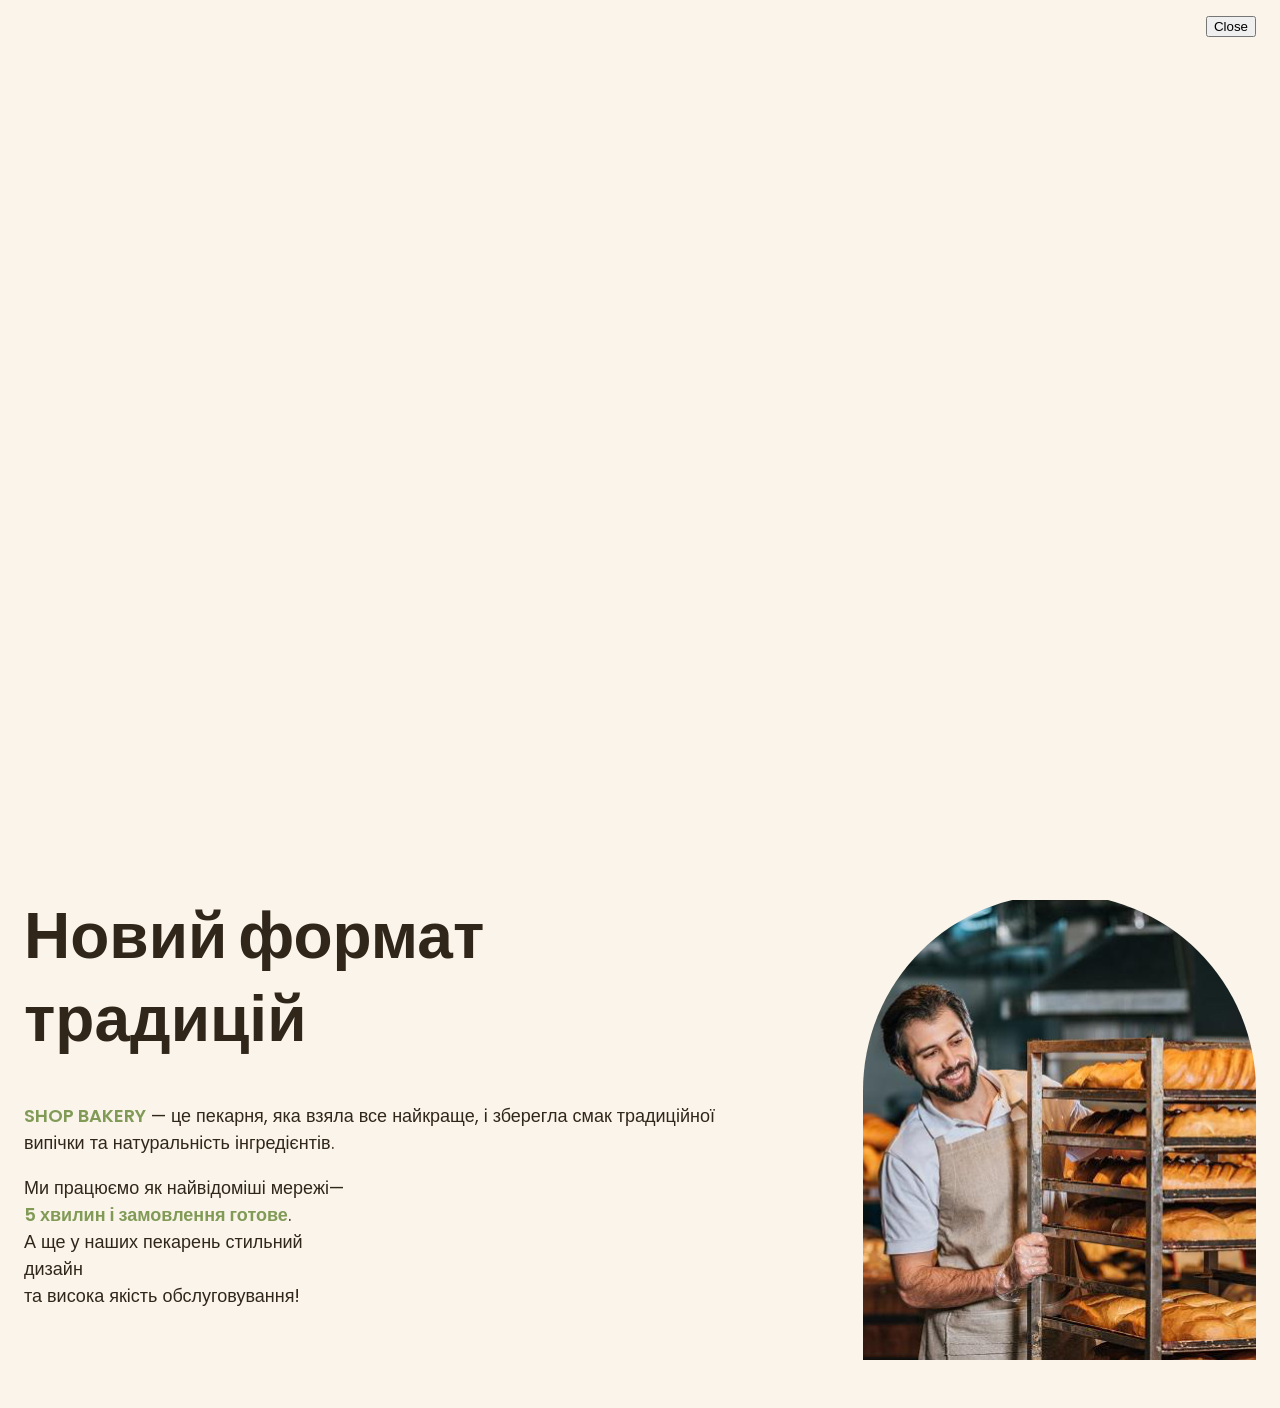
<file: index.html>
<!DOCTYPE html>
<html lang="uk">

<head>
  <meta charset="UTF-8" />
  <meta name="viewport" content="width=device-width, initial-scale=1.0" />
  <title>Сучасна пекарня</title>
  <link rel="stylesheet" href="./css/main.min.css" />
</head>

<body>
  <header class="header">
    <div class="container">
      <div class="header__container">
        <nav class="header__nav">
          <a href="./index.html">
            <img src="./Images/logo.svg" alt="Логотип сучасної пекарні" />
          </a>
          <ul class="header__menu">
            <li>
              <a class="link" href="#traditions-section">Наші традиції</a>
            </li>
            <li>
              <a class="link" href="#cooker-section">Шеф-кухарі</a>
            </li>
            <li><a class="link" href="#format-section">Формати</a></li>
            <li>
              <a class="link" href="#contact-section">Контакти</a>
            </li>
          </ul>
        </nav>
        <button class="header__button button modal-btn-open"
          type="button">Замовити
          дзвінок</button>
        <button class="header__burger menu-btn-open" type="button"><svg
            width="24" height="24">
            <use href="./Images/icons.svg#menu-burger"></use>
          </svg></button>
        <div class="mobile-menu is-open">
          <button class="mobile-menu__btn-close menu-btn-close"
            type="button">Close</button>
        </div>
      </div>
    </div>
  </header>

  <main>
    <section class="hero-section">
      <div class="container">
        <h1 class="hero-section__title"><span class="text-brand">Сучасна</span>
          пекарня</h1>
        <button class="hero-section__button button modal-btn-open"
          type="button">Замовити
          дзвінок</button>
      </div>
    </section>
    <section class="advantages-section">
      <div class="container">
        <h2 class="visually-hidden">Наші переваги</h2>
        <ul class="advantages-section__list">
          <li class="advantages-section__item">Великий попит на ринку</li>
          <li class="advantages-section__item">Доступні за бюджетом формати</li>
          <li class="advantages-section__item">Досвідчена управлінська команда
          </li>
        </ul>
      </div>
    </section>
    <section class="traditions-section section" id="traditions-section">
      <div class="container">
        <div class="traditions-section__container">
          <div class="traditions-section__content">
            <h2 class="traditions-section__title section__title">Новий формат
              традицій</h2>
            <p>
              <span class="text-brand text-bold text-uppercase">shop
                bakery</span> —
              це
              пекарня, яка взяла
              все найкраще, і зберегла смак традиційної
              випічки та натуральність інгредієнтів.
            </p>
            <p
              class="traditions-section__text traditions-section__text--limited">
              Ми працюємо як найвідоміші мережі— <br>
              <span class="text-brand text-bold">5 хвилин і замовлення
                готове</span>.
              <br>
              А ще у наших пекарень стильний дизайн <br>
              та висока якість обслуговування!
            </p>
          </div>
          <img class="traditions-section__image"
            srcset="./Images/baker-man.jpg 1x, ./Images/baker-man@2x.jpg 2x"
            src="./Images/baker-man.jpg"
            alt="Чоловік пекар дивиться на батони" />
        </div>
      </div>
    </section>
    <!--  <section class="chefs-section section" id="chefs-section">
      <div class="container">
        <h2
          class="chefs-section__title section__title section__title--centered">
          Наші найкращі <br> <span class="text-brand-dark">шеф
            -кухарі</span>
        </h2>
        <ul class="chefs-section__list">
          <li class="chefs-section__item">
            <article class="chef-card__card">
              <img class="chef-card__photo" src="./Images/picture-of-nastya.jpg"
                alt="Фото Насті" />
              <div>
                <h3 class="chef-card__title">Настя</h3>
                <p class="chef-card__text">Привіт, я Настя!</p>
                <p class="chef-card__text">Вже 10 років, я втілюю<br> у життя
                  цікаві
                  та
                  смачні ідеї.</p>
                <p class="chef-card__text">Я випічу для вас найсмачніщі
                  вироби!</p>
              </div>
            </article>
          </li>
          <li class="chefs-section__item">
            <article class="chef-card__card">
              <img class="chef-card__photo" src="./Images/picture-ofvlad.jpg"
                alt="Фото Влада" />
              <div>
                <h3 class="chef-card__title">Влад</h3>
                <p class="chef-card__text">Привіт, я Влад!</p>
                <p class="chef-card__text">
                  Мій кодитерський стаж вже 18 років. SHOP BEKERY - це наша
                  любов,
                  з якою ми ділимось кожен раз з Вами
                  через нашу випічку!
                </p>
                <p class="chef-card__text">Я зроблю для вас унікальну начинку
                  на
                  будь
                  який смак!</p>
              </div>
            </article>
          </li>
        </ul>
      </div>
    </section>
    <section class="formats-section section" id="format-section">
      <div class="container">
        <h2
          class="formats-section__title section__title  section__title--centered">
          Формати</h2>
        <div class="formats-section__container">
          <button class="carousel-button" type="button"> <a href="#"> <svg
                class="carousel-arrow" width="16" height="16">
                <use href="./Images/icons.svg#icon-arrow"></use>
              </svg></a>
          </button>
          <ul class="formats-section__list">
            <li class="formats-section__item">
              <article class="format-card">
                <img class="format-card__image"
                  src="./Images/walrus-format.jpeg" alt="walrus format">
                <h3 class="format-card__title" lang="en">Walrus</h3>
                <div class="format-card__text">
                  <p>Площа: до 120 м2</p>
                  <p>Меню: розширене меню</p>
                  <p>Штат: 2 продавці-касири, 2 пекарі, 2 <br> помічники пекаря,
                    2
                    офіціанти-різнороби</p>
                  <p>Посадкові місця: є</p>
                </div>
              </article>
            </li>
            <li class="formats-section__item">
              <article class="format-card">
                <img class="format-card__image" src="./Images/horsehouse.jpeg"
                  alt="Horseshoe">
                <h3 class="format-card__title" lang="en">Horseshoe</h3>
                <div class="format-card__text">
                  <p>Площа: до 25 м2</p>
                  <p>Меню: найпопулярніші позиції меню</p>
                  <p>Штат: 2 продавці-касири, 2 пекарі, 1 помічник пекаря
                  </p>
                  <p>Посадкові місця: відсутні</p>
                </div>
              </article>
            </li>
            <li class="formats-section__item">
              <article class="format-card">
                <img class="format-card__image" src="./Images/handlebar.png"
                  alt="handlebar">
                <h3 class="format-card__title" lang="en">Handlebar</h3>
                <div class="format-card__text">
                  <p>Площа: до 15 м2</p>
                  <p>Меню: найпопулярніші позиції меню</p>
                  <p>Штат: 1 продавець, 1 пекар, 1 помічник пекаря</p>
                  <p>Посадкові місця: відсутні</p>
                </div>
              </article>
            </li>
          </ul>
          <button class="carousel-button next" type="button"> <a href="#"> <svg
                class="carousel-arrow" width="16" height="16">
                <use href="./Images/icons.svg#icon-arrow"></use>
              </svg></a>
          </button>
        </div>
      </div>
    </section>
    <section class="contact-section section" id="contact-section">
      <div class="container">
        <div class="contact-section__container">
          <div class="contact-section__form">
            <h2 class="contact-section__title section-title">Приєднуйся до
              мережі
              пекарень
            </h2>
            <p>Заповни форму, щоб ми звʼязались з тобою!</p>
            <form name="contact-form" autocomplete="off">
              <div class="contact-section__form-field input">
                <label class="input__label visually-hidden"
                  for="user-name">Ім’я</label>
                <input class="input__control" type="text" name="user-name"
                  id="user-name" placeholder="Ім’я">
              </div>

              <div class="contact-section__form-field input">
                <label class="input__label visually-hidden"
                  for="user-tel">Телефон</label>
                <input class="input__control" type="text" name="user-tel"
                  id="user-tel" placeholder="Телефон">
              </div>

              <div class="contact-section__form-field input">
                <label class="input__label visually-hidden"
                  for="user-email">Електронна
                  пошта</label>
                <input class="input__control" type="text" name="user-email"
                  id="user-email" placeholder="Електронна пошта">
              </div>

              <button class="contact-section__button button"
                type="submit">Замовити
                дзвінок</button>
              <p class="form-terms">Натискаючи на кнопку я погоджуюсь з <a
                  class="form-terms__link" href="#">політикою
                  конфіденційності</a></p>
            </form>
          </div>
          <iframe class="contact-section__map"
            src="https://www.google.com/maps/embed?pb=!1m18!1m12!1m3!1d10160.475248200797!2d30.48825341723945!3d50.457512189987305!2m3!1f0!2f0!3f0!3m2!1i1024!2i768!4f13.1!3m3!1m2!1s0x40d4ce637bfe1717%3A0x5370c2254ad1b952!2z0YPQuy4g0KHQtdGH0LXQstGL0YUg0KHRgtGA0LXQu9GM0YbQvtCyLCA1NCwg0JrQuNC10LIsINCj0LrRgNCw0LjQvdCwLCAwMjAwMA!5e0!3m2!1sru!2spl!4v1703504469057!5m2!1sru!2spl"
            width="603" height="595" style="border: 0" allowfullscreen=""
            loading="lazy" referrerpolicy="no-referrer-when-downgrade"></iframe>
        </div>
      </div>
    </section>
  </main>

  <footer class="footer">
    <div class="container">
      <div class="footer-container">
        <nav class="footer-nav">
          <div class="footer-logo">
            <a class="footer-logo" href="#"> <img src="./Images/logo.svg"
                alt="Logo"></a>
          </div>
          <ul class="footer-menu">
            <li>
              <a class="link" href="#tradirions-section">Наші традиції</a>
            </li>
            <li>
              <a class="link" href="#cooker-section">Шеф-кухарі</a>
            </li>
            <li><a class="link" href="#format-section">Формати</a></li>
            <li>
              <a class="link" href="#contact-section">Контакти</a>
            </li>
          </ul>
        </nav>
        <address class="footer-address">
          <ul class="address-list">
            <li>
              <a class="address-link" href="tel:+380960000007">+ 38 (096) 000
                00
                07</a>
            </li>
            <li>
              <a class="address-link" href="mailto:shopbakery@gmail.com"
                target="_blank">shopbakery@gmail.com</a>
            </li>
            <li>
              <a class="address-link"
                href="https://maps.app.goo.gl/8nV7vpsZZR2pDtqcA"
                target="_blank">Україна, м. Київ,
                вул. Січових Стрільців 54</a>
            </li>
            <li>
              <a href="#"> <svg class="address-icon" width="32" height="32">
                  <use href="./Images/icons.svg#icon-facebook"></use>
                </svg> </a>
            </li>
            <li>
              <a href="#"> <svg class="address-icon" width="32" height="32">
                  <use href="./Images/icons.svg#icon-instagram"></use>
                </svg> </a>
            </li>
          </ul>
          <div class="address-info"><a class="address-link" href="#"
              target="_blank">Політика
              конфіденційності</a>
            <p class="address-copyright">&copy; 2022 Дані захищені</p>
          </div>
        </address>
      </div>

    </div>
  </footer> -->
    <div class="backdrop is-hidden">
      <div class="modal">
        <button class="modal__btn-close modal-btn-close"
          type="button">Close</button>
        <h2>Замовити дзвінок</h2>
        <p>Залишіть заявку та наш спеціаліст зв'яжеться з Вами!</p>
        <form name="modal-form" autocomplete="off">
          <div class="modal__form-field input">
            <label class="input__label visually-hidden"
              for="user-name">Ім’я</label>
            <input class="input__control" type="text" name="user-name"
              id="user-name" placeholder="Ім’я">
          </div>

          <div class="modal__form-field input">
            <label class="input__label visually-hidden"
              for="user-tel">Телефон</label>
            <input class="input__control" type="text" name="user-tel"
              id="user-tel" placeholder="Телефон">
          </div>

          <div class="modal__form-field input">
            <label class="input__label visually-hidden"
              for="user-email">Електронна
              пошта</label>
            <input class="input__control" type="text" name="user-email"
              id="user-email" placeholder="Електронна пошта">
          </div>

          <button class="modal__button button" type="submit" disabled>Замовити
            дзвінок</button>
          <p class="form-terms">Натискаючи на кнопку я погоджуюсь з <a
              class="form-terms__link" href="#">політикою
              конфіденційності</a></p>
        </form>
      </div>
    </div>

    <script src="./js/modal.js"></script>
    <script src="./js/mobile-menu.js"></script>
</body>

</html>
</file>
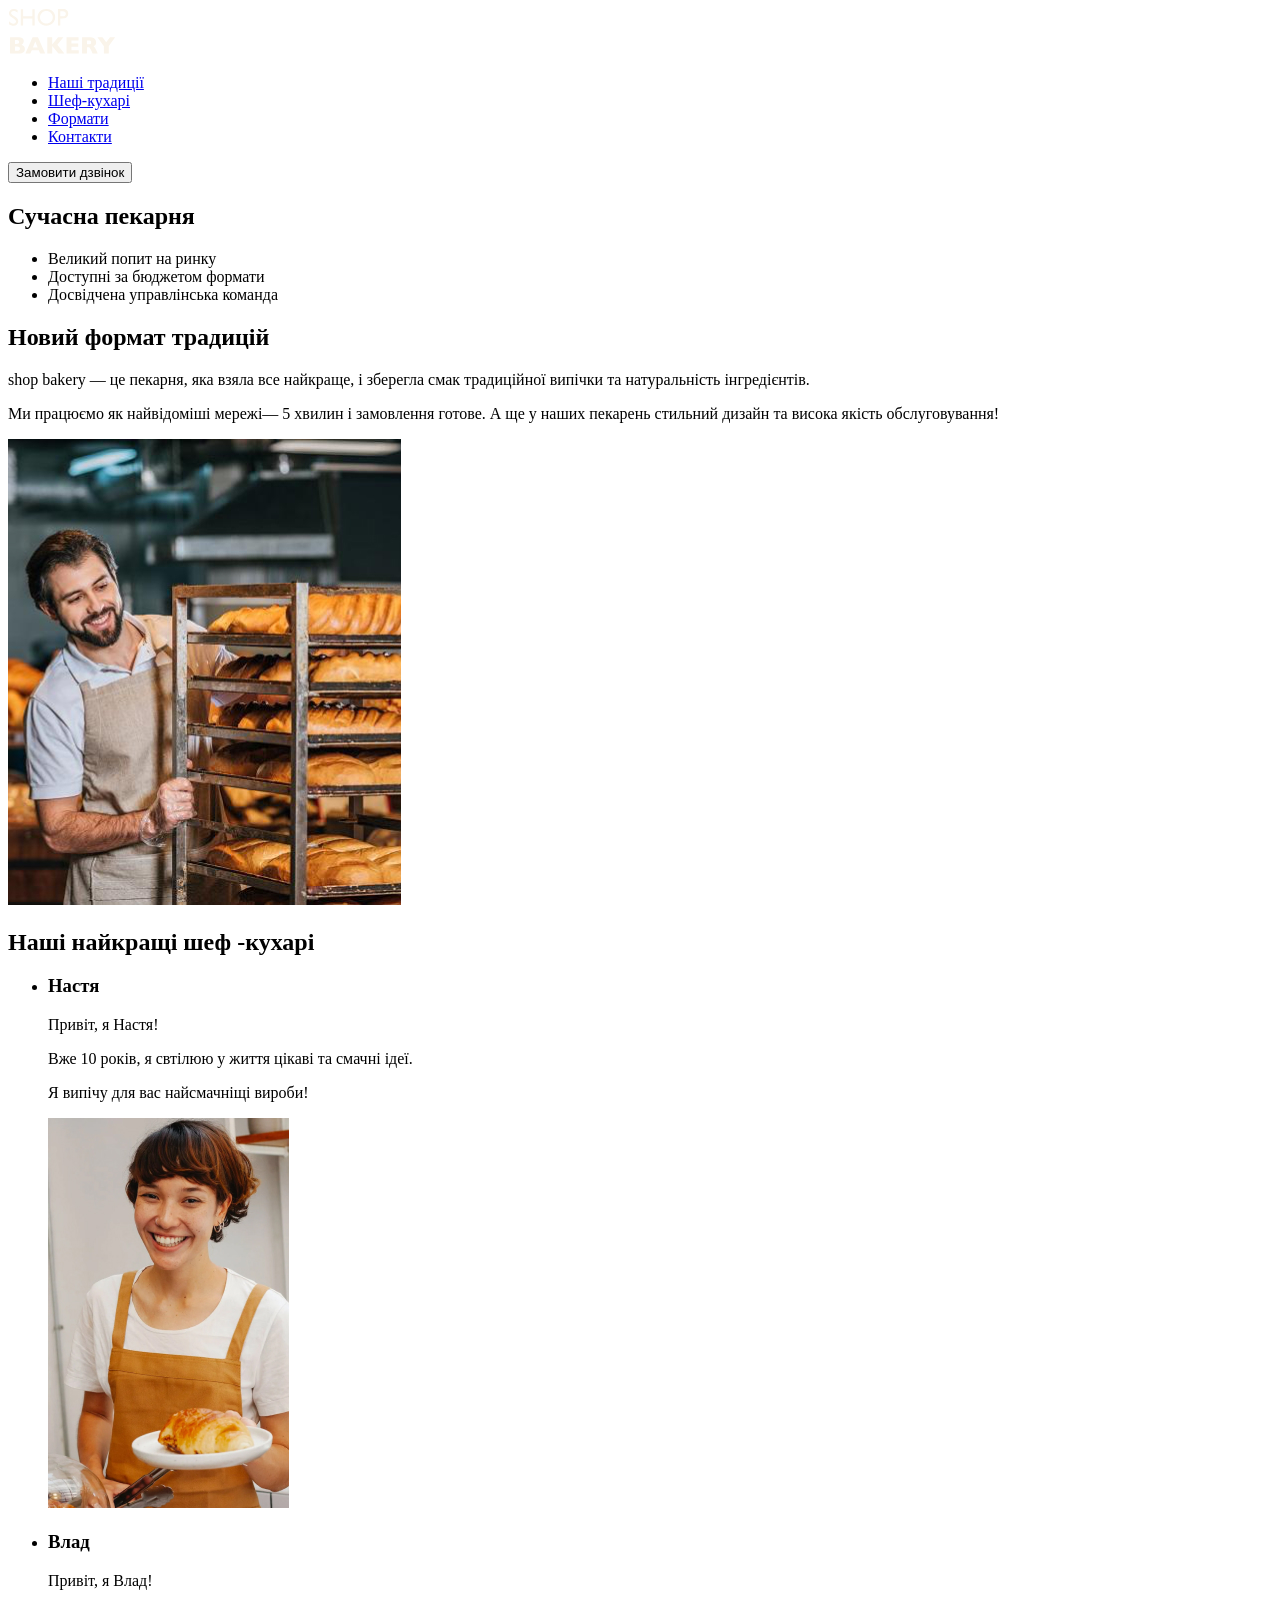
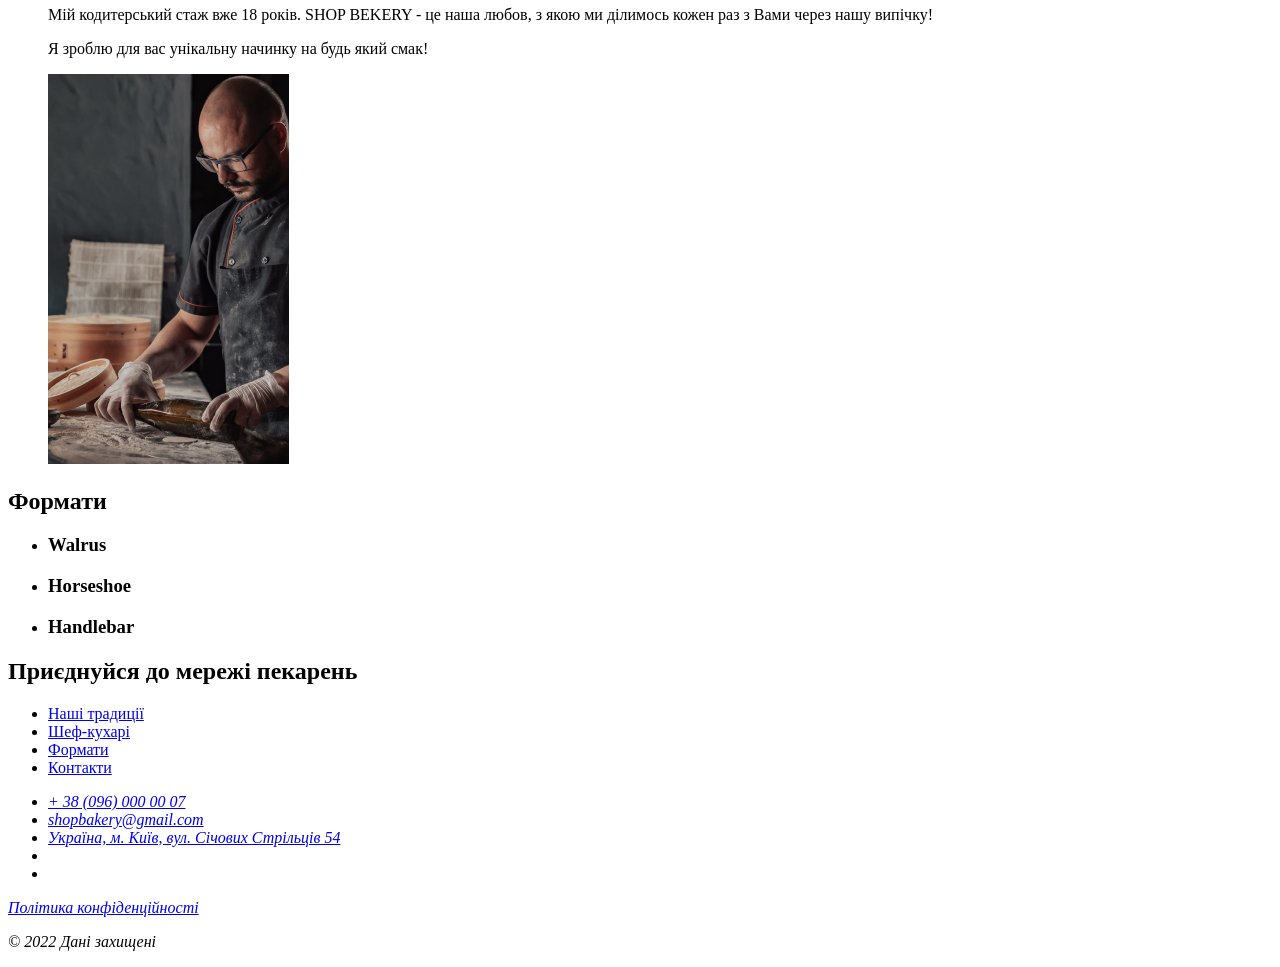
<file: genius test/index.html>
<!DOCTYPE html>
<html lang="uk">

<head>
    <meta charset="UTF-8">
    <meta name="viewport" content="width=device-width, initial-scale=1.0">
    <title>Сучасна пекарня</title>

</head>

<body>
    <header>
        <nav> <a href="#"></a>
            <img src="./Images/logo.svg" alt="Логотип сучасної пекарні">
            <ul>
                <li><a href="#">Наші традиції</a></li>
                <li><a href="#">Шеф-кухарі</a></li>
                <li><a href="#">Формати</a></li>
                <li><a href="#">Контакти</a></li>
            </ul>
        </nav>
        <button type="button">Замовити дзвінок</button>
    </header>
    <main>
        <section>
            <H1>Сучасна пекарня</H1>
        </section>
        <section>
            <ul>
                <li>Великий попит на ринку</li>
                <li>Доступні за бюджетом формати</li>
                <li>Досвідчена управлінська команда</li>
            </ul>
            <h2>Новий формат традицій</h2>
            <p><span>shop bakery</span> — це пекарня, яка взяла все найкраще, і зберегла смак традиційної випічки та
                натуральність інгредієнтів.</p>
            <p>Ми працюємо як найвідоміші мережі—
                <span>5 хвилин і замовлення готове</span>.
                А ще у наших пекарень стильний дизайн
                та висока якість обслуговування!
            </p>
            <img src="./Images/baker-man.jpg" alt="Чоловік пекар дивиться на батони">
        </section>
        <section>
            <h2>Наші найкращі шеф -кухарі</h2>

            <ul>
                <li>
                    <article>
                        <h3>Настя</h3>
                        <p>Привіт, я Настя!</p>
                        <p>Вже 10 років, я свтілюю
                            у життя цікаві та смачні ідеї.</p>
                        <p>Я випічу для вас
                            найсмачніщі вироби!</p>
                        <img src="./Images/picture-of-nastya.jpg" alt="Фото Насті">
                    </article>
                </li>
            </ul>

            <ul>
                <li>
                    <article>
                        <h3>Влад</h3>
                        <p>Привіт, я Влад!</p>
                        <p>Мій кодитерський стаж вже 18 років. SHOP BEKERY - це наша любов, з якою ми ділимось кожен раз
                            з
                            Вами
                            через нашу
                            випічку!</p>
                        <p>Я зроблю для вас унікальну начинку на будь який смак!</p>
                        <img src="./Images/picture-ofvlad.jpg" alt="Фото Влада">
                    </article>
                </li>
            </ul>
        </section>
        <section>
            <H2>Формати</H2>
            <ul>
                <li>
                    <Article>
                        <h3 lang="en">Walrus</h3>
                    </Article>
                </li>
                <li>
                    <Article>
                        <h3 lang="en">Horseshoe</h3>
                    </Article>
                </li>
                <li>
                    <Article>
                        <h3 lang="en">Handlebar</h3>
                    </Article>
                </li>
            </ul>
        </section>
        <section>
            <H2>Приєднуйся до мережі пекарень</H2>
        </section>
    </main>

    <footer>
        <nav> <a href="#"></a><!-- logo-->
            <ul>
                <li><a href="#">Наші традиції</a></li>
                <li><a href="#">Шеф-кухарі</a></li>
                <li><a href="#">Формати</a></li>
                <li><a href="#">Контакти</a></li>
            </ul>
        </nav>
        <address>
            <ul>
                <li><a href="tel:+380960000007">+ 38 (096) 000 00 07</a></li>
                <li><a href="mailto:shopbakery@gmail.com" target="_blank">shopbakery@gmail.com</a></li>
                <li><a href="https://maps.app.goo.gl/8nV7vpsZZR2pDtqcA" target="_blank">Україна, м. Київ,
                        вул. Січових Стрільців 54</a></li>
                <li><a href="#"> <!-- facebook icon --> </a></li>
                <li><a href="#"> <!-- instagram icon--> </a></li>
            </ul>
            <a href="#" target="_blank">Політика конфіденційності</a>
            <p>© 2022 Дані захищені</p>

        </address>
    </footer>
</body>

</html>
</file>
<file: css/main.min.css>
*,*::after,*::before{box-sizing:border-box}body{color:var(--color-primary-dark);font-family:"Poppins",sans-serif;background-color:var(--color-primary-light);font-size:16px;font-weight:300;line-height:1.5;margin:0px}@media screen and (min-width: 768px){body{font-size:18px;font-weight:400}}h1,h2,h3,h4,h5,h6,p{margin-top:0px}a{display:inline-block}span{color:var(--color-brand-dark)}address{font-style:normal}ul{list-style-type:none;margin:0;padding:0}.input{position:relative}.input__label{position:absolute;left:42px;top:16px;color:var(--color-secondary-dark);transition:transform .3s}.input__control{padding:16px 42px;width:100%;font-size:16px;line-height:1.17;border:1px solid var(--color-secondary-dark);border-radius:8px;background-color:rgba(0,0,0,0)}.input__control:focus{border-color:var(--color-brand-normal);outline:none}.input__control::-moz-placeholder{font-size:16px;line-height:1.17;color:var(--color-secondary-dark)}.input__control::placeholder{font-size:16px;line-height:1.17;color:var(--color-secondary-dark)}.input__control:focus::-moz-placeholder{color:var(--color-primary-dark)}.input__control:focus::placeholder{color:var(--color-primary-dark)}.button{display:block;padding:16px 32px;color:var(--color-primary-light);font-weight:600;background-color:var(--color-brand-normal);border:2px solid var(--color-brand-normal);border-radius:8px;cursor:pointer}.button:hover{background-color:rgba(0,0,0,0);color:var(--color-brand-dark)}.link{color:var(--color-primary-light);text-decoration:none;transition:color .3s}.link:hover{color:var(--color-brand-normal)}.carousel-button{display:flex;align-items:center;justify-content:center;cursor:pointer;flex-shrink:0;width:44px;padding:0;height:44px;border-radius:50%;background-color:rgba(0,0,0,0);border:1px solid var(--color-primary-dark)}.carousel-arrow{fill:var(--color-primary-dark)}.carousel-button:hover{background-color:var(--color-primary-dark)}.carousel-button:hover .carousel-arrow{fill:var(--color-brand-light)}.carousel-button.next{transform:rotate(180deg)}.chef-card{display:flex;gap:30px}.chef-card__photo{border-radius:4px 4px 4px 200px;box-shadow:-16px 16px 0 0 #fff,-16px 16px 0 2px var(--color-secondary-dark)}.chef-card__title{margin-bottom:16px;font-size:40px;font-weight:600}.chef-card__text{margin-bottom:24px}.chef-card__text:last-child{margin-bottom:0}.format-card{position:relative;display:flex;flex-direction:column;justify-content:flex-end;height:444px;padding:24px;background-image:linear-gradient(180deg, rgba(49, 38, 26, 0) 55.208%, rgba(49, 38, 26, 0.71) 72.917%, var(--color-primary-dark) 100%);border-radius:16px;transition:transform .3s;overflow:hidden}.format-card__card:hover{transform:scale(1.05)}.format-card__title{color:var(--color-primary-light);font-size:24px;font-weight:600}.format-card__text{color:var(--color-primary-light);font-size:14px;font-weight:300}.format-card__image{position:absolute;top:0;left:0;z-index:-1;width:100%;height:100%}.container{width:100%;max-width:1288px;margin:0 auto;padding:0 24px}.section{padding:20px 0}@media screen and (min-width: 768px){.section{padding:48px 0}}.section__title{font-size:32px;font-weight:900;line-height:1.5}@media screen and (min-width: 768px){.section__title{font-size:64px;line-height:1.3}}.section__title--centered{text-align:center}.header{position:absolute;top:0;left:0;width:100%;padding-top:16px}@media screen and (min-width: 1280px){.header{padding-top:32px}}.header__container{display:flex;align-items:center;gap:40px}.header__nav{display:flex;align-items:center;flex-grow:1;gap:40px}.header__menu{display:none}@media screen and (min-width: 1280px){.header__menu{display:flex;gap:64px;flex-grow:1;justify-content:flex-end}}@media screen and (min-width: 1280px){.header__menu{justify-content:center}}.header__button{display:none}@media screen and (min-width: 1280px){.header__button{display:block}}.header__burger{width:24px;height:24px;padding:0;background-color:rgba(0,0,0,0);border:none;fill:var(--color-primary-light)}@media screen and (min-width: 1280px){.header__burger{display:none}}.hero-section{padding:124px 0px;background-image:linear-gradient(126.97deg, rgba(18, 18, 17, 0.78) 2.45%, rgba(18, 18, 17, 0.6) 59.159%, rgba(18, 18, 17, 0) 91.215%),url(../Images/couple-drinks-coffee.jpeg);background-repeat:no-repeat;background-position:center top;background-size:cover}@media screen and (min-width: 1280px){.hero-section{padding:272px 0}}@media screen and (min-device-pixel-ratio: 2),(min-resolution: 192di),(-webkit-min-device-pixel-ratio: 2),(min-resolution: 2dppx){.hero-section{background-image:linear-gradient(126.97deg, rgba(18, 18, 17, 0.78) 2.45%, rgba(18, 18, 17, 0.6) 59.159%, rgba(18, 18, 17, 0) 91.215%),url(../Images/couple-drinks-coffee@2x.jpg)}}.hero-section__title{margin-bottom:48px;color:var(--color-primary-light);text-align:center;font-size:67px;line-height:1;font-weight:900}@media screen and (min-width: 1280px){.hero-section__title{margin-bottom:0px;font-size:128px;line-height:1.5}}.hero-section__button{margin:0 auto}@media screen and (min-width: 1280px){.hero-section__button{display:none}}.mobile-menu{position:fixed;top:0;left:0;width:100%;height:100%;background-color:var(--color-primary-light);transform:translateX(100%);transition:transform .3s}.mobile-menu.is-open{transform:translateX(0)}.mobile-menu__btn-close{position:absolute;top:16px;right:24px}.chefs-section__title{position:relative;margin:0 auto 80px}.chefs-section__title__::after,.chefs-section__title__::before{content:"";position:absolute;bottom:24px;width:352px;border:2px solid var(--color-brand-light)}.chefs-section__title__::before{left:0px}.chefs-section__title__::after{right:0px}.chefs-section__list{display:flex;gap:40px 30px;flex-wrap:wrap}.chefs-section__item{flex-basis:calc((100% - 30px)/2)}.advantages-section{padding:16px 0}@media screen and (min-width: 768px){.advantages-section{background-color:var(--color-brand-normal)}}.advantages-section__list{display:flex;flex-direction:column;gap:16px;padding:24px 40px;background-color:var(--color-brand-light);border-radius:24px}@media screen and (min-width: 768px){.advantages-section__list{flex-direction:row;justify-content:space-between;gap:40px;background-color:rgba(0,0,0,0);border-radius:0;padding:0}}.advantages-section__item{font-size:14px;font-weight:300}@media screen and (min-width: 768px){.advantages-section__item{color:var(--color-primary-light);font-size:20px}}.traditions-section{padding-top:40px}@media screen and (min-width: 768px){.traditions-section{padding-top:96px}}.traditions-section__container{display:flex;align-items:flex-start;justify-content:space-between;gap:40px}.traditions-section__content{max-width:710px}.traditions-section__title{margin-bottom:42px}.traditions-section__text--limited{max-width:340px}.traditions-section__image{display:none;border-radius:400px 400px 0px 0px}@media screen and (min-width: 768px){.traditions-section__image{display:block}}.formats-section__container{display:flex;align-items:center;gap:32px}.formats-section__title{margin-bottom:80px}.formats-section__list{display:flex;flex-wrap:wrap;gap:20px}.formats-section__item{flex-basis:calc((100% - 40px)/3)}.contact-section{padding-bottom:96px}.contact-section__container{display:flex;gap:32px}.contact-section__title{margin-bottom:16px}.contact-section__form-field{margin-bottom:24px}.contact-section__button{display:block;margin:0 auto 16px}.contact-section__map{flex-shrink:0;border:none;border-radius:16px}.footer{padding:32px 0;position:relative;background-image:url(../Images/footer-black.png);background-color:var(--color-primary-dark);background-repeat:no-repeat;background-size:cover;background-position:center}.footer::before,.footer::after{content:"";background-repeat:no-repeat;position:absolute;bottom:0}.footer::before{width:180px;height:120px;left:0;background-image:url(../Images/decor-bread-small.png)}.footer::after{width:380px;right:0;height:190px;background-image:url(../Images/decor-bread-large.png)}.footer-container{display:flex;gap:20px}.footer-nav,.footer-address{display:flex;flex-basis:50%;flex-grow:1;gap:20px}.footer-logo,.footer-menu{flex-grow:1}.address-list,.address-info{flex-grow:1}.address-link{color:var(--color-primary-light);font-size:16px;font-weight:300;text-decoration:none}.address-link:hover{color:var(--color-brand-normal)}.address-icon{fill:var(--color-primary-light)}.address-icon:hover{fill:var(--color-brand-normal)}.address-copyright{font-size:14px}.backdrop{position:fixed;top:0;left:0;right:0;bottom:0;display:flex;align-items:center;justify-content:center;background-color:rgba(0,0,0,.5);padding:20px 0px;transition:opacity .3s,visibility .3s}.backdrop.is-hidden{opacity:0;visibility:hidden;pointer-events:none}.modal{position:relative;width:100%;max-width:880px;height:100%;max-height:880px;padding:128px;background-color:var(--color-primary-light);border-radius:32px;overflow-y:auto}.modal__btn-close{position:absolute;top:40px;right:40px}.modal__form-field{margin-bottom:32px}.modal__button{margin:0 auto 24px}.form-terms{margin:0 auto;max-width:220px;font-size:12px;line-height:1.5;font-weight:500;text-align:center}.form-terms__link{color:var(--color-primary-dark);text-underline-offset:2px}.text-brand{color:var(--color-brand-normal)}.text-brand-dark{color:var(--color-brand-dark)}.text-bold{font-weight:600}.text-uppercase{text-transform:uppercase}@font-face{font-display:swap;font-family:"Poppins";font-style:normal;font-weight:300;src:url("/fonts/poppins-v20-latin-300.woff2") format("woff2")}@font-face{font-display:swap;font-family:"Poppins";font-style:normal;font-weight:400;src:url("/fonts/poppins-v20-latin-regular.woff2") format("woff2")}@font-face{font-display:swap;font-family:"Poppins";font-style:normal;font-weight:600;src:url("/fonts/poppins-v20-latin-600.woff2") format("woff2")}@font-face{font-display:swap;font-family:"Poppins";font-style:normal;font-weight:900;src:url("/fonts/poppins-v20-latin-900.woff2") format("woff2")}:root{--color-brand-normal: #819b57;--color-primary-dark: #31261a;--color-primary-light: #faf4ea;--color-brand-dark: #465929;--color-brand-light: #cfcfbc;--color-secondary-dark: #a28268}.visually-hidden{position:absolute;left:-10000px;top:auto;width:1px;height:1px;overflow:hidden}/*# sourceMappingURL=main.min.css.map */
</file>
